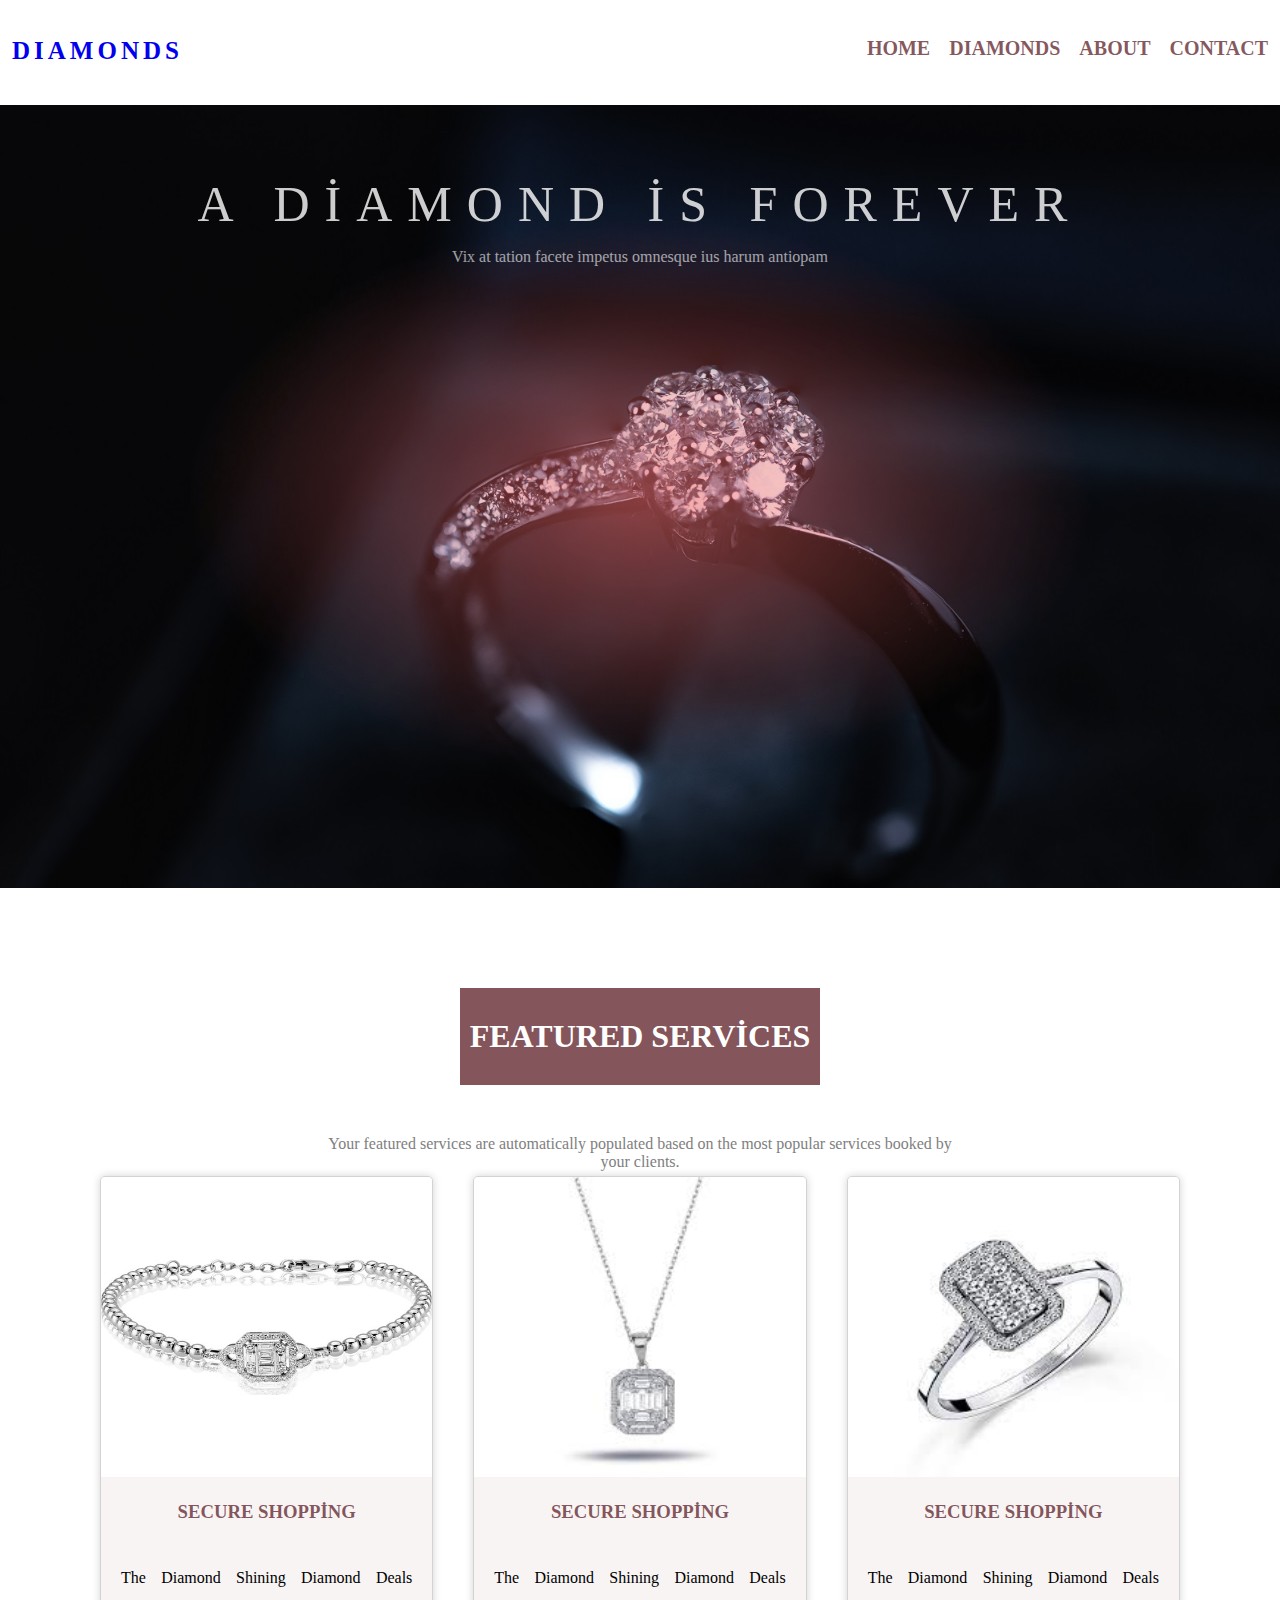
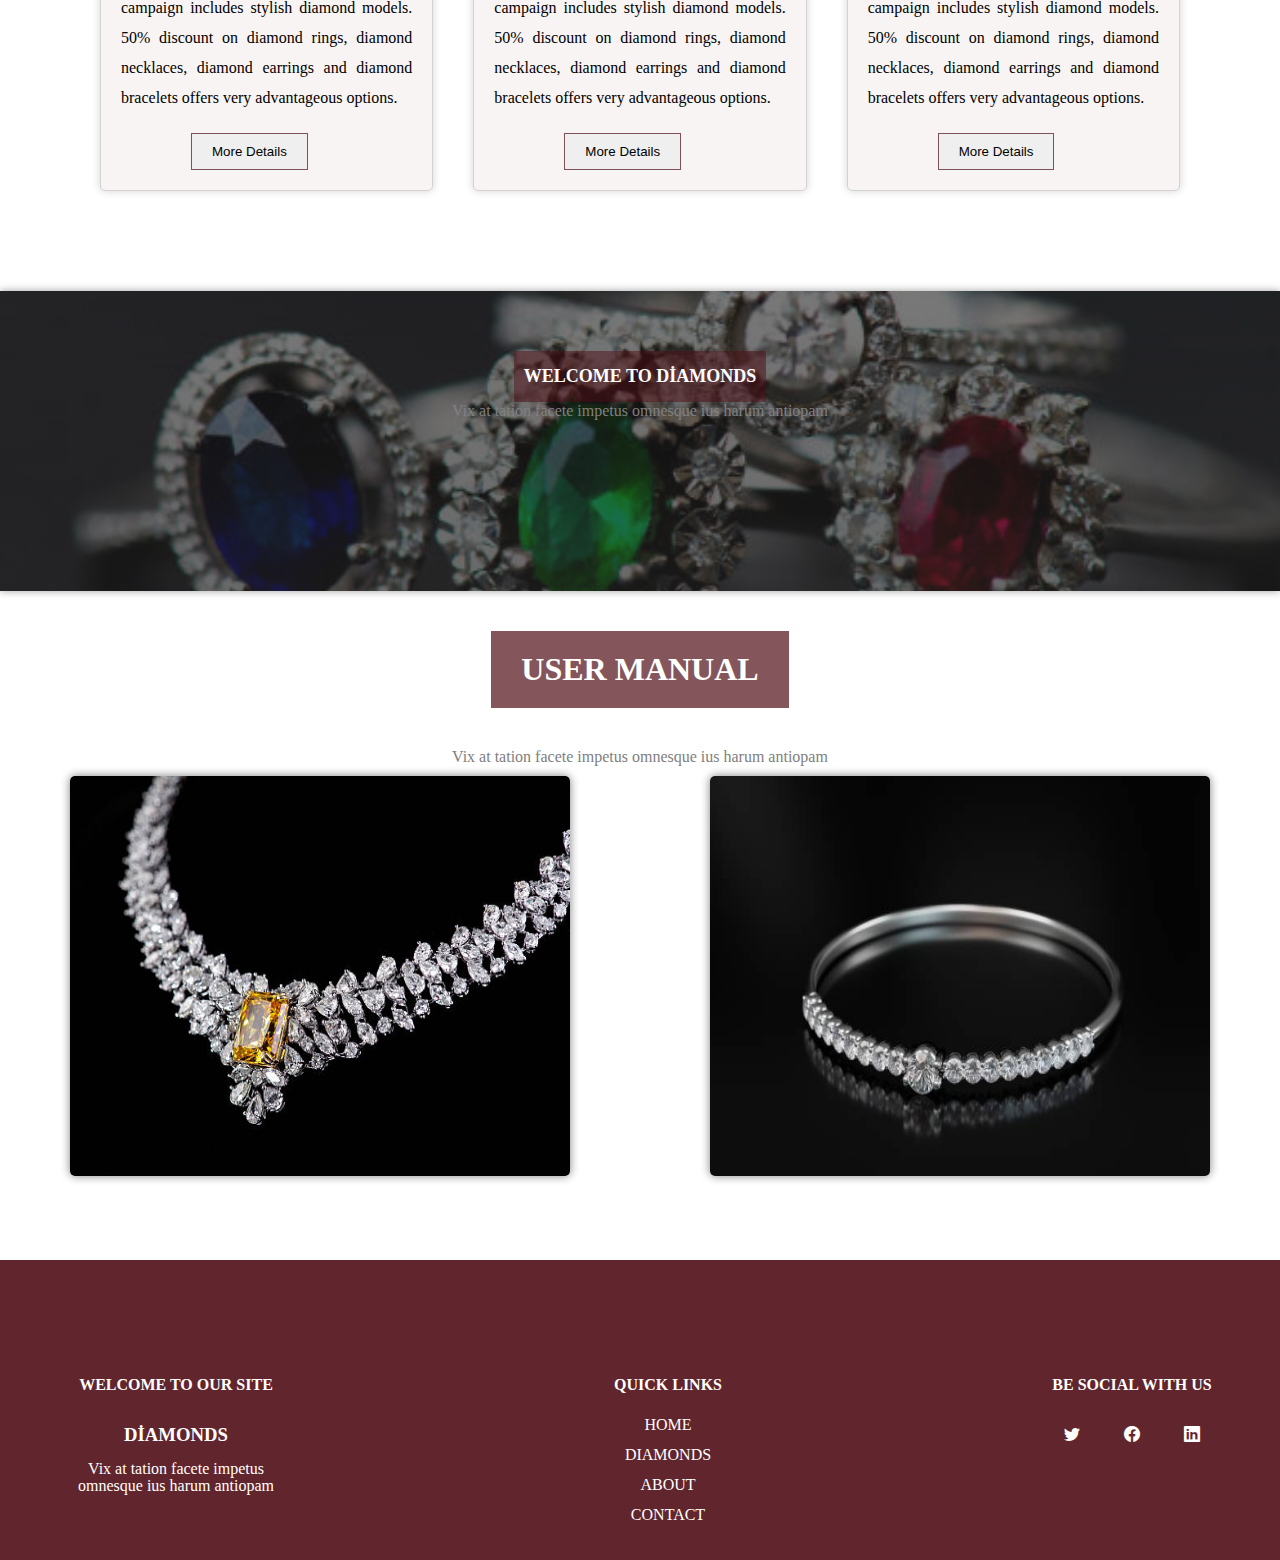
<file: index.html>
<!DOCTYPE html>
<html lang="en">
<head>
    <meta charset="UTF-8">
    <meta http-equiv="X-UA-Compatible" content="IE=edge">
    <meta name="viewport" content="width=device-width, initial-scale=1.0">
    <title> HOME</title>
</head>
<link rel="stylesheet" href="style.css">
<link rel="stylesheet" href="https://cdn.jsdelivr.net/npm/bootstrap-icons@1.10.2/font/bootstrap-icons.css">
<body>
    <section id="welcome-text">
    <header>
        <nav>
            <h1><a href="index.html">DIAMONDS</a></h1>
            <ul>
                <li><a href="index.html">HOME</a></li>
                <li><a href="diamonds.html">DIAMONDS</a></li>
                <li><a href="about.html">ABOUT</a></li>
                <li><a href="contact.html">CONTACT</a></li>
                
            </ul>
        </nav>

        </header>
                <div class="mainslider">
                    <div class="center-area">
                <h1>A DİAMOND İS FOREVER</h1>
                <p>Vix at tation facete impetus omnesque ius harum antiopam</p>
            </div>
        </div>
        </section>
        <section id="featured-text">
            <div class="service">
                <h1>FEATURED SERVİCES</h1>
                <P>Your featured services are automatically populated based on the most popular services booked by your clients.</P>
            </div>
            <div class="cards">
                <div class="card">
                <img src="imgs/img1.jpg" alt="">
                <h3>SECURE SHOPPİNG</h3>
                <p>The Diamond Shining Diamond Deals campaign includes stylish diamond models. 50% discount on diamond rings, diamond necklaces, diamond earrings and diamond bracelets offers very advantageous options.</p>
                <button>More Details</button> </div>
        
            <div class="card">
                <img src="imgs/img2.jpg" alt="">
                <h3>SECURE SHOPPİNG</h3>
                <p>The Diamond Shining Diamond Deals campaign includes stylish diamond models. 50% discount on diamond rings, diamond necklaces, diamond earrings and diamond bracelets offers very advantageous options.</p>
                <button>More Details</button> 
            </div>
            <div class="card">
                <img src="imgs/img3.jpg" alt="">
                <h3>SECURE SHOPPİNG</h3>
                <p>The Diamond Shining Diamond Deals campaign includes stylish diamond models. 50% discount on diamond rings, diamond necklaces, diamond earrings and diamond bracelets offers very advantageous options.</p>
                <button>More Details</button> 
            </div></div>
            
        </section>
        <section id="transition-text">
            <div class="trans-txt">
            <h1>WELCOME TO DİAMONDS</h1>
            <p>Vix at tation facete impetus omnesque ius harum antiopam</p>
        </div>
      
             <div class="trans-txt1">
                <h1>USER MANUAL</h1>
                <p>Vix at tation facete impetus omnesque ius harum antiopam</p>
            </div>
            <div class="images">
            <div class="two-img">
                <img src="imgs/u1.jpg" alt="">
                <div class="left-scroll">
                    <div class="imagetext">Image Text</div>
                </div>
               </div>
               <div class="two-img">
                <img src="imgs/u2.jpg" alt="">
                <div class="right-scroll">
                    <div class="imagetext">Image Text</div>
                </div>
               </div>
            </div>
        </section>
        <footer>
      <div id="foot">
        <div class="first-part">
            <h4>WELCOME TO OUR SITE </h4>
            <h3>DİAMONDS</h3>
            <p>Vix at tation facete impetus omnesque ius harum antiopam</p>
        </div>
        <div class="second-part">
            <h4>QUICK LINKS</h4>
            <a href="index.html">HOME</a>
            <a href="diamonds.html">DIAMONDS</a>
            <a href="about.html">ABOUT</a>
            <a href="contact.html">CONTACT</a>
</div>
       <div class="third-part">
       <h4>BE SOCIAL WITH US</h4>
       <div class="ikons">
        <i class="bi bi-twitter"></i>
        <i class="bi bi-facebook"></i>
        <i class="bi bi-linkedin"></i>
        
       </div>
       </div>
      </div>
            </footer>
        </section>


    
</body>
</html>
</file>
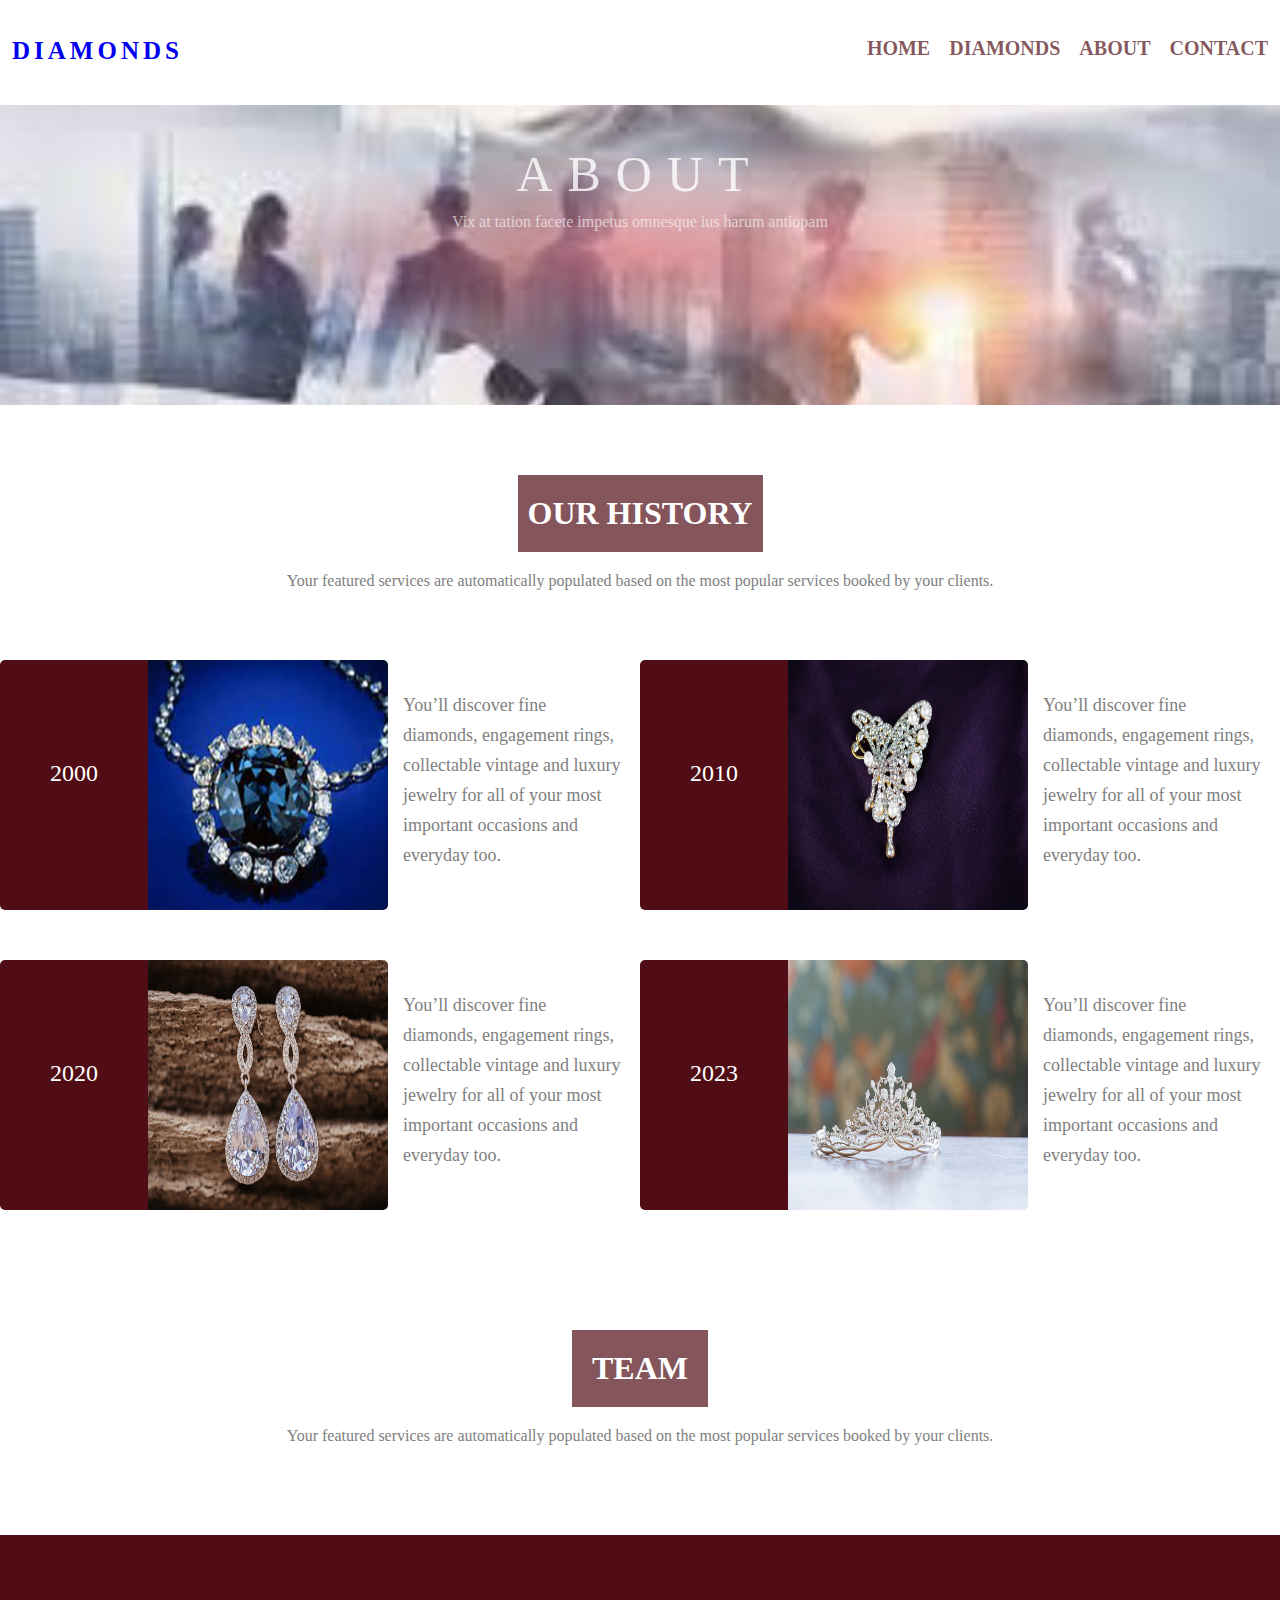
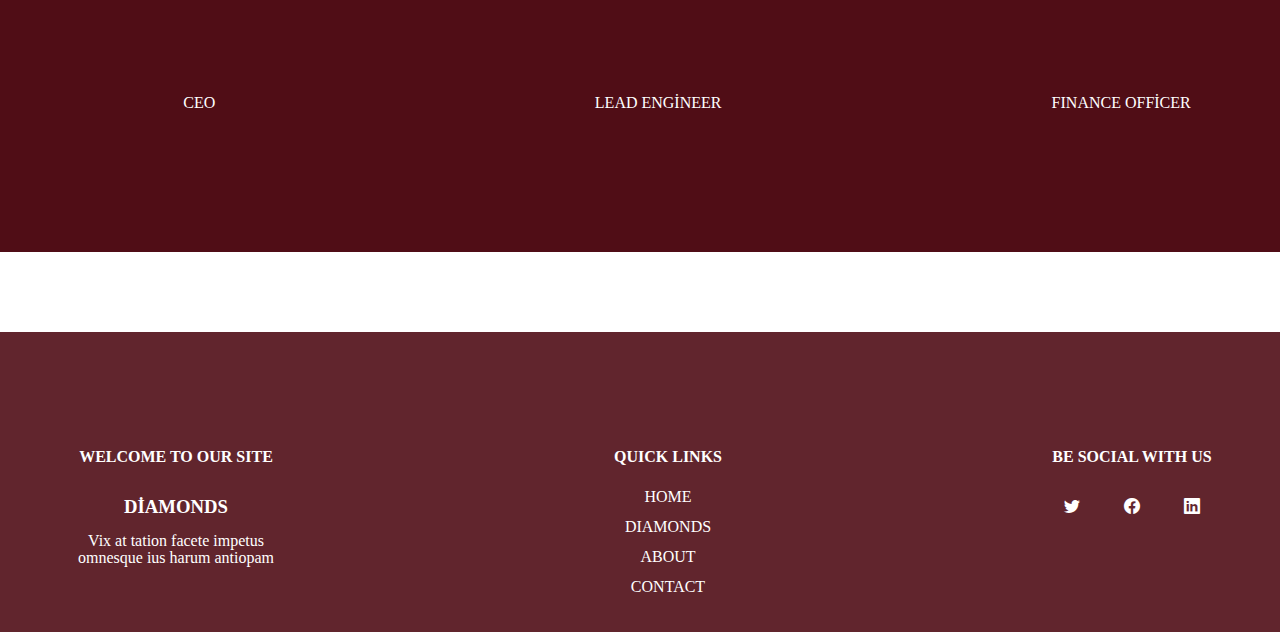
<file: about.html>
<!DOCTYPE html>
<html lang="en">
<head>
    <meta charset="UTF-8">
    <meta http-equiv="X-UA-Compatible" content="IE=edge">
    <meta name="viewport" content="width=device-width, initial-scale=1.0">
    <title>ABOUT</title>
</head>
<link rel="stylesheet" href="style.css">
<link rel="stylesheet" href="https://cdn.jsdelivr.net/npm/bootstrap-icons@1.10.2/font/bootstrap-icons.css">
<body>
    <section id="welcome-text">
    <header>
        <nav>
            <h1><a href="diamonds.html">DIAMONDS</a></h1>
            <ul>
                <li><a href="index.html">HOME</a></li>
                <li><a href="diamonds.html">DIAMONDS</a></li>
                <li><a href="about.html">ABOUT</a></li>
                <li><a href="contact.html">CONTACT</a></li>
                
            </ul>
        </nav>

        </header>
                <div class="aboutslider">
                    <div class="center-area2">
                <h1>ABOUT</h1>
                <p>Vix at tation facete impetus omnesque ius harum antiopam</p>
            </div>
        </div>
        </section>
        <section id="featured-text3">
            <div class="history">
                <h1>OUR HISTORY</h1>
                <P>Your featured services are automatically populated based on the most popular services booked by your clients.</P>
            </div>
            <div class="cards-about">
            <div class="aboutcard">
                <div class="year">2000</div>
           <img src="imgs3/img1.jpg" alt="">
                <p>You’ll discover fine diamonds, engagement rings, 
                    collectable vintage and luxury jewelry for all of 
                    your most important occasions and everyday too.</p>
            </div>
            <div class="aboutcard">
                <div class="year">2010</div>
           <img src="imgs3/img2.jpg" alt="">
                <p>You’ll discover fine diamonds, engagement rings, 
                    collectable vintage and luxury jewelry for all of 
                    your most important occasions and everyday too.</p>
            </div>
            <div class="aboutcard">
                <div class="year">2020</div>
           <img src="imgs3/img3.jpg" alt="">
                <p>You’ll discover fine diamonds, engagement rings, 
                    collectable vintage and luxury jewelry for all of 
                    your most important occasions and everyday too.</p>
            </div>
            <div class="aboutcard">
                <div class="year">2023</div>
           <img src="imgs3/img4.jpg" alt="">
                <p>You’ll discover fine diamonds, engagement rings, 
                    collectable vintage and luxury jewelry for all of 
                    your most important occasions and everyday too.</p>
            </div>
            <div class="team">
                <h1>TEAM</h1>
                <P>Your featured services are automatically populated based on the most popular services booked by your clients.</P>
            </div>
            </div>
            <div class="teambody">
                <div class="teambodyinfo">
                    <img src="imgs3/İMG5.jpg" alt="">
                     <div class="memberlinks"> 
                        <h4>Mia Williams</h4>
                        <i class="bi bi-twitter"></i>
                        <i class="bi bi-facebook"></i>
                        <i class="bi bi-linkedin"></i>
                    </div> 
                    <div class="teamoverlay">
                    <p>CEO</p>
                </div>
                </div>
               
                <div class="teambodyinfo">
                    <img src="imgs3/img6.jpg" alt="">
                    <div class="memberlinks">
                        <h4>John Taylor</h4>
                        <i class="bi bi-twitter"></i>
                        <i class="bi bi-facebook"></i>
                        <i class="bi bi-linkedin"></i>
                    </div>
                    <div class="teamoverlay">
                    <p>LEAD ENGİNEER</p>
                </div>
                </div>
                
                <div class="teambodyinfo">
                    <img src="imgs3/img7.jpg" alt="">
                    <div class="memberlinks">
                    <h4>Mary Brown</h4>
                    <i class="bi bi-twitter"></i>
                        <i class="bi bi-facebook"></i>
                        <i class="bi bi-linkedin"></i>
                    </div>
                    <div class="teamoverlay">
                    <p>FINANCE OFFİCER</p>
                </div>
                </div>
                
            </div>
           
        </section>
       <!--FOOTER ALANI-->
        <footer>
      <div id="foot">
        <div class="first-part">
            <h4>WELCOME TO OUR SITE </h4>
            <h3>DİAMONDS</h3>
            <p>Vix at tation facete impetus omnesque ius harum antiopam</p>
        </div>
        <div class="second-part">
            <h4>QUICK LINKS</h4>
            <a href="index.html">HOME</a>
            <a href="diamonds.html">DIAMONDS</a>
            <a href="about.html">ABOUT</a>
            <a href="contact.html">CONTACT</a>
</div>
       <div class="third-part">
       <h4>BE SOCIAL WITH US</h4>
       <div class="ikons">
        <i class="bi bi-twitter"></i>
        <i class="bi bi-facebook"></i>
        <i class="bi bi-linkedin"></i>
        
       </div>
       </div>
      </div>
            </footer>
        </section>


    
</body>
</html>
</file>
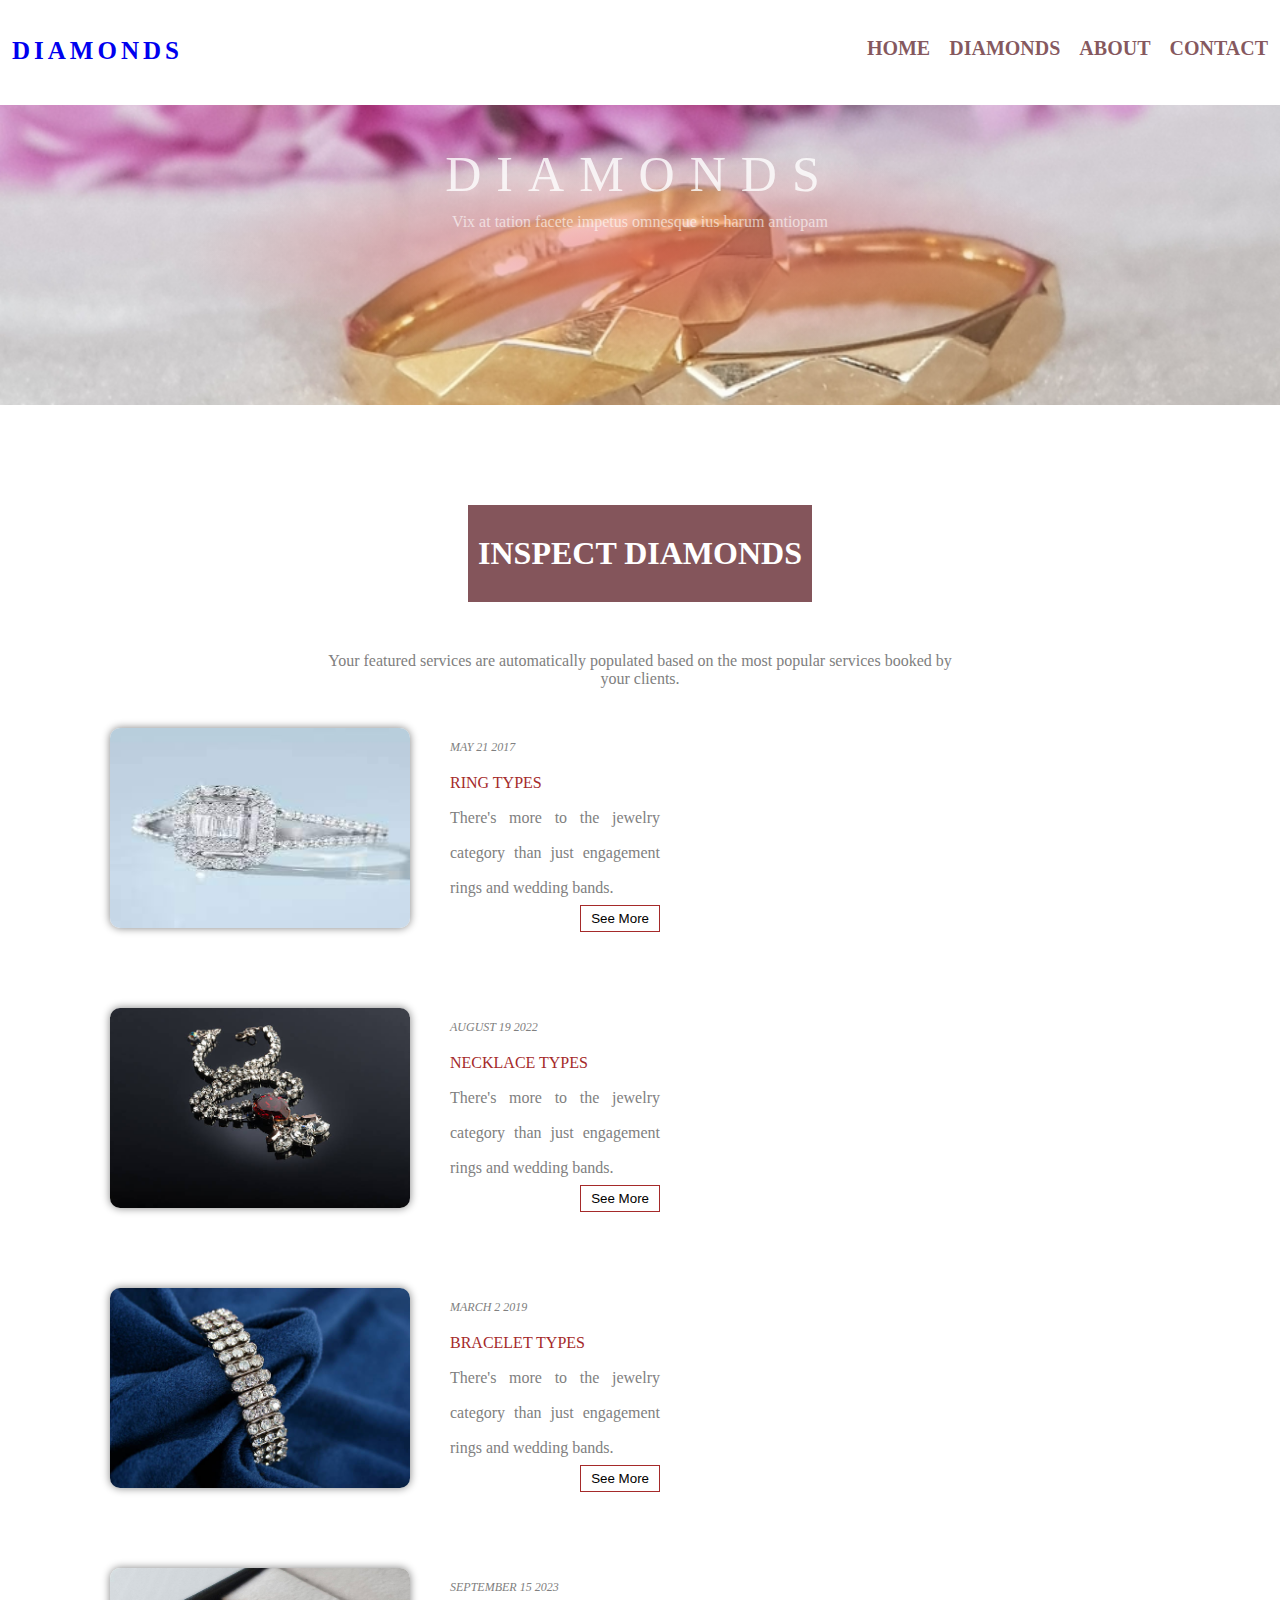
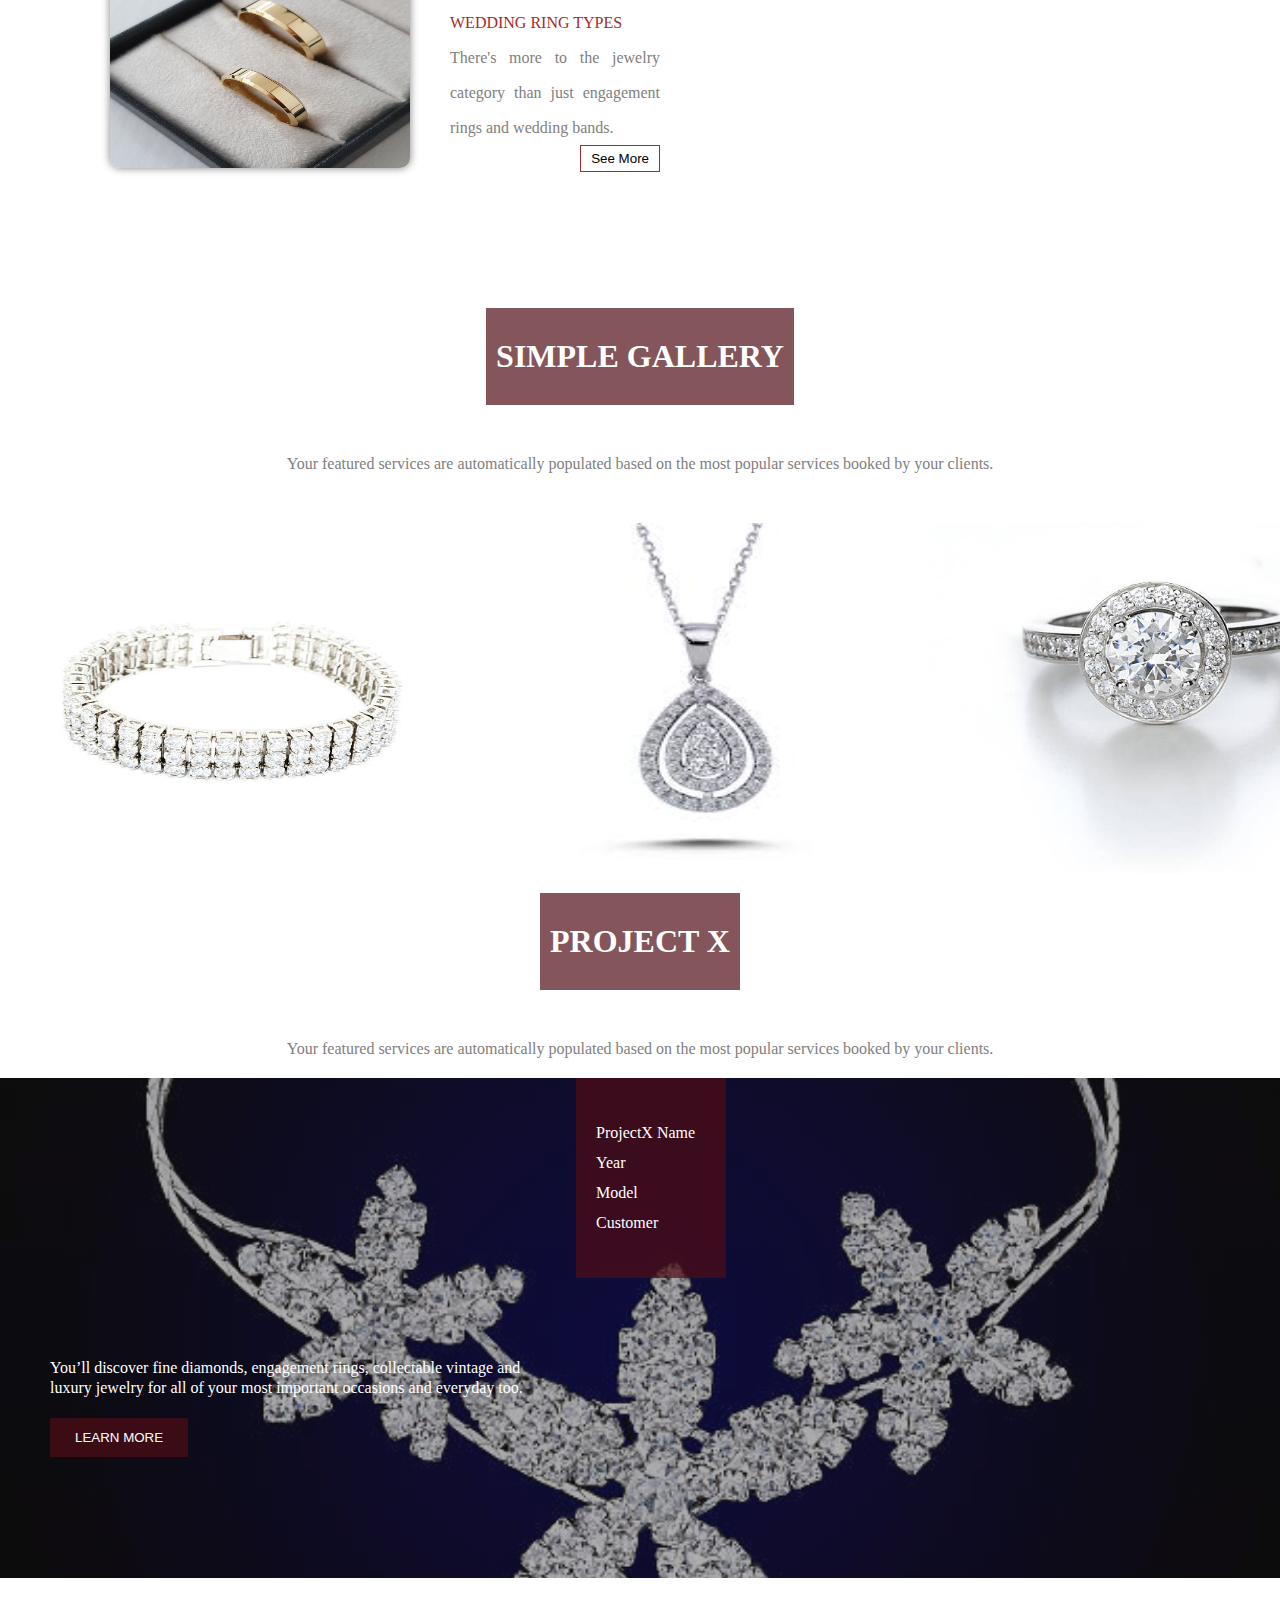
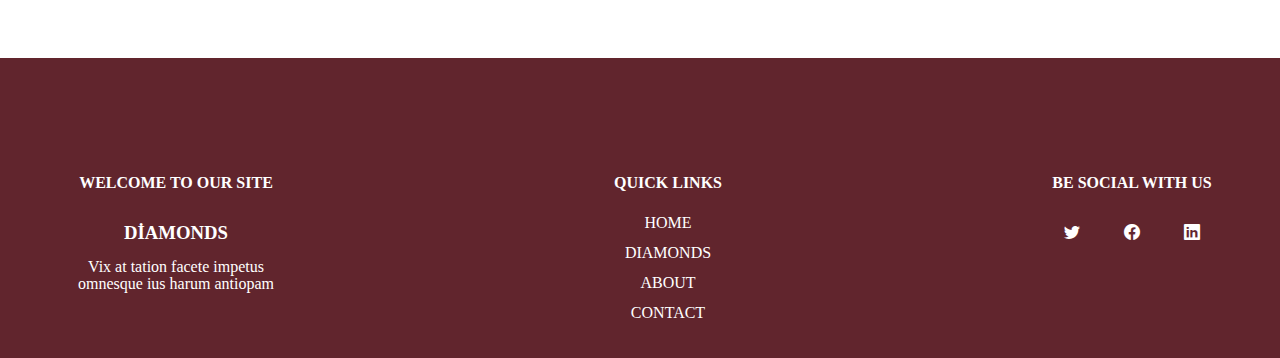
<file: diamonds.html>
<!DOCTYPE html>
<html lang="en">
<head>
    <meta charset="UTF-8">
    <meta http-equiv="X-UA-Compatible" content="IE=edge">
    <meta name="viewport" content="width=device-width, initial-scale=1.0">
    <title>DİAMONDS DIAMONDS</title>
</head>
<link rel="stylesheet" href="style.css">
<link rel="stylesheet" href="https://cdn.jsdelivr.net/npm/bootstrap-icons@1.10.2/font/bootstrap-icons.css">
<body>
    <section id="welcome-text">
    <header>
        <nav>
            <h1><a href="diamonds.html">DIAMONDS</a></h1>
            <ul>
                <li><a href="index.html">HOME</a></li>
                <li><a href="diamonds.html">DIAMONDS</a></li>
                <li><a href="about.html">ABOUT</a></li>
                <li><a href="contact.html">CONTACT</a></li>
                
            </ul>
        </nav>

        </header>
                <div class="mainslider1">
                    <div class="center-area1">
                <h1>DIAMONDS</h1>
                <p>Vix at tation facete impetus omnesque ius harum antiopam</p>
            </div>
        </div>
        </section>
        <section id="featured-text1">
            <div class="inspect">
                <h1>INSPECT DIAMONDS</h1>
                <P>Your featured services are automatically populated based on the most popular services booked by your clients.</P>
            </div>
            <div class="four-cards">
                <div class="card-one">
                        <img src="imgs2/img2.jpg" alt="">
                    <div class="right-items">
                        <i>MAY 21 2017</i></br>
                      <span>RING TYPES</span>
                        <p>There's more to the jewelry category than just engagement rings and wedding bands.</p>
                        <button>See More</button>
                    </div>
                </div>
                <div class="card-one">
                    <img src="imgs2/img3.jpg" alt="">
                <div class="right-items">
                    <i>AUGUST 19 2022</i></br>
                    <span>NECKLACE TYPES</span>
                    <p>There's more to the jewelry category than just engagement rings and wedding bands.</p>
                    <button>See More</button>
                </div>

            </div>
            <div class="card-one">
                <img src="imgs2/img4.jpg" alt="">
            <div class="right-items">
                <i>MARCH 2 2019</i></br>
                <span>BRACELET TYPES</span>
                <p>There's more to the jewelry category than just engagement rings and wedding bands.</p>
                <button>See More</button>
            </div>

        </div>
        <div class="card-one">
            <img src="imgs2/img1.jpg" alt="">
        <div class="right-items">
            <i>SEPTEMBER 15 2023</i></br>
            <span>WEDDING RING TYPES</span>
            <p>There's more to the jewelry category than just engagement rings and wedding bands.</p>
            <button>See More</button>
        </div>

    </div>
            </div>
        </section>
        <section id="featured-text2">
            <div class="gallery">
                <h1>SIMPLE GALLERY</h1>
                <P>Your featured services are automatically
             populated based on the most popular
              services booked by your clients.</P>
            </div>
            <div class="animslider">
            <div class="animation">
                <img src="imgs2/img5.jpg" alt="">
                <img src="imgs2/img6.jpg" alt="">
                <img src="imgs2/img7.jpg" alt="">
                <img src="imgs2/img8.jpg" alt="">
                <img src="imgs2/img9.jpg" alt="">
                <img src="imgs2/img19.jpg" alt="">
                <img src="imgs2/img11.jpg" alt="">
                <img src="imgs2/img12.jpg" alt="">
            </div> 
            </div>
        </div>
            <div class="project">
                <h1>PROJECT X</h1>
                <P>Your featured services are automatically populated based on the most popular services booked by your clients.</P>
            </div>
            <div class="mainslider2">
                <div class="col">
                    <div class="col1">
                        <a href="#">ProjectX Name</a>
                        <a href="#">Year</a>
                        <a href="#">Model</a>
                        <a href="#">Customer</a>
                    </div>
                    <div class="col2">
                        <p>You’ll discover fine diamonds, engagement rings, 
                            collectable vintage and luxury jewelry for all of 
                            your most important occasions and everyday too.</p>
                        <button>LEARN MORE</button>
                    </div>
                </div>
                
            </div>
        </section>
       <!--FOOTER ALANI-->
        <footer>
      <div id="foot">
        <div class="first-part">
            <h4>WELCOME TO OUR SITE </h4>
            <h3>DİAMONDS</h3>
            <p>Vix at tation facete impetus omnesque ius harum antiopam</p>
        </div>
        <div class="second-part">
            <h4>QUICK LINKS</h4>
            <a href="index.html">HOME</a>
            <a href="diamonds.html">DIAMONDS</a>
            <a href="about.html">ABOUT</a>
            <a href="contact.html">CONTACT</a>
</div>
       <div class="third-part">
       <h4>BE SOCIAL WITH US</h4>
       <div class="ikons">
        <i class="bi bi-twitter"></i>
        <i class="bi bi-facebook"></i>
        <i class="bi bi-linkedin"></i>
        
       </div>
       </div>
      </div>
            </footer>
        </section>


    
</body>
</html>
</file>
<file: style.css>
*{
    margin: 0;
    padding: 0;
    box-sizing: border-box;
}
body{
    overflow-x: hidden;
}
/* WELCOME-TEXT ALANI */

header{
    width: 100%;
    height: 10vh;
   
}
nav{
    display: flex;
    justify-content: space-between;
   padding: 30px 12px;
   gap: 12px; 
   align-items: center;
  
   
    
}
nav ul li {
    display: inline-block;
    text-decoration: none;
    padding-left: 15px;

 
}

   nav h1 a{
    letter-spacing: 4px;
    font-size: 25px;
    text-decoration: none;
   }
nav ul li  a{
    text-decoration: none;
    font-size: 20px;
    font-weight: 600;
    transition: 0.5s all;  
     color: rgba(80, 13, 22, 0.7);
     padding: 22px 0;
    
    }
    nav ul li a:hover{
        background-color: rgba(80, 13, 22, 0.7);
        transition: 0.5s all;
        
       
    }
      .mainslider{
        height:87vh ;
        background:radial-gradient( #e6646496 0%, #e6646400 50% ), url(imgs/17.jpg) no-repeat;
        background-size:cover;
        background-position:left;
        
    }
    .center-area{
        height: 200px;
        width:80% ;
        margin: 15px auto;
        color: white;
        text-align: center;
    }
    .center-area h1{
     padding-top:  70px;
    font-size: 50px; 
    font-weight: 400;
    letter-spacing: 15px;  
    opacity: 0.8; 
    }
    .center-area p{
        opacity: 0.6;
        padding-top: 15px;
    }
    /* FEATURES ALANI */
    #featured-text{
        margin: 100px;
        
    }
    .service{
        width: 60%;
        margin: 0 auto;
        text-align: center;
        
    }
    .service p{
        color: gray;
        margin-top: 50px;
    }
    .service h1{
        background-color:rgba(80, 13, 22, 0.7);
        color: white;
        display: inline-block;
        padding: 30px 10px;

    }
    .cards{
      width: 100%;
        display: flex;
        justify-content: space-between;
        margin-top: 5px;
        gap: 40px;
        
         }
 .card{
width: 32%;
height: auto;
border: 1px solid lightgray;
border-radius: 5px;
box-shadow: 0 0 8px lightgray;
text-align: justify;
background-color: rgb(248, 244, 244);
overflow: hidden;
transition: 0.5s all;

}

.card img{
    width: 100%;
    height: 300px;
  transition: 0.5s all;
  
    
   }
   .card img:hover{
    transform: scale(1.05);
    height: 300px;
    transition: 0.5s all;
    
  
   }
   .card h3{
    padding: 20px;
    color: rgba(80, 13, 22, 0.7);
    text-align: center;
    
}
.card:hover{
    color: white;
    background-color:rgba(80, 13, 22, 0.7) ;
    transition: 0.5s all;
}
   .card p{
    padding: 20px 20px;
    line-height: 30px;
   }
   .card button{
    margin-bottom: 20px;
    padding: 10px 20px;
    border: 1px solid rgba(80, 13, 22, 0.7);
    margin-left: 90px;
    transition: 0.5s;
    
   }
   .card button:hover{
    background-color: white;
    color: rgba(80, 13, 22, 0.7);
    border: 1px solid white;
    transition: 0.5s;
   
   }



   /*TRANSİTİON ALANI */
   #transition-text{
    text-align: center;
    
}
   .trans-txt{
   height: 300px;
   background:linear-gradient(rgba(24, 23, 23, 0.582), rgba(36, 35, 35, 0.678)), url(imgs/img.jpg) no-repeat; 
   background-position: center;
   background-size: cover;
   box-shadow: 0 0 8px rgb(158, 158, 160);
   
    
    
}
.trans-txt p{
    color: gray;
    text-align: center;
}
.trans-txt h1{
    background-color:rgba(80, 13, 22, 0.5);
    color: white;
    display: inline-block;
    padding: 15px 10px;
    font-size: 18px;
    margin-top: 60px;
    
    
    
}

.trans-txt1{
    margin: 0 auto;
    text-align: center;
}
.trans-txt1 p{
    color: gray;
    margin-top: 40px;
    margin-bottom: 10px;
}
.trans-txt1 h1{
    margin-top: 40px;
    background-color:rgba(80, 13, 22, 0.7);
    color: white;
    display: inline-block;
    padding: 20px 30px;
}
.images{
    display: flex;
    justify-content: space-around;
    
   }
   .two-img{
    position: relative;
    
   }
   .two-img img{
    width:500px;
    height: 400px;
    box-shadow: 0 0 10px gray;
    border-radius: 5px;
    
}

.left-scroll{
    position: absolute;
    top: 0;
    left: 0; 
    background-color: rgba(80, 13, 22, 0.7);
    width: 0;
    height: 100%;
    transition: 0.5s;
    overflow: hidden;
}
.two-img:hover .left-scroll{
    width: 100%;
}
.imagetext{
 position: absolute;
 top: 50%;
 left: 40%;
 transform: translate(-50%, -50%);
 color: #fff;
 font-size: 20px;
}

.right-scroll{
    position: absolute;
    top: 0;
    right: 0;
    background-color: rgba(80, 13, 22, 0.7);
    width: 0;
    height: 100%;
    transition: 0.5s;
    overflow: hidden;
}
.two-img:hover .right-scroll{
    width: 100%;
}
.imagetext{
 position: absolute;
 top: 50%;
 right: 50%;
 transform: translate(-50%, -50%);
 color: #fff;
 font-size: 20px;
 white-space:nowrap;
}

/*FOOTER ALANI */
#foot{
    width: 100%;
    height: 300px;
    background-color:rgba(80, 13, 22, 0.9) ;
    display: flex;
    justify-content: space-between;
    text-align: center;
    color: white;
    padding: 100px 60px;
    margin-top: 80px;
   
}
.first-part{
    width: 20%;
   line-height: 50px; 
   }

   .first-part p{
line-height: 17px;
   }
.second-part{
    display: flex;
    flex-direction: column;
    line-height: 50px;
}
.second-part a{
    text-decoration: none;
    line-height: 30px;
    color: #fff;
}  
.second-part a:hover{
    opacity: 0.7;
}
.third-part{
    line-height: 50px;
}
.third-part .bi{
    padding: 20px;
    }
.third-part .bi:hover{
    opacity: 0.7;
    cursor: pointer;
}

@media(max-width:768px){
    .center-area h1{
        font-size: 25px;
        }

    
    .service h1{
        font-size: 15px;
        padding: 20px 40px;
       white-space: nowrap;
       
    }
    .service p{
        width: 200px;
        margin-bottom: 15px;
        text-align:justify;
        
}
       .cards{
        display:flex;
        flex-direction: column; 
        align-items: center;
     
        }
        .card{
         width: 320px;
         height:auto;
         
        }
        .card img{
            height: 200px;
            
        }
        .card h3{
         font-size: 18px;
        padding-bottom: 2px;
        }
        .card p{
            font-size: 14px;
            line-height: 20px;
           
        }
        .images{
            display:flex;
            flex-direction: column;
            gap: 40px;
        }
        .two-img img{
            width: 300px;
            height: 400px;
        }
        
        
         .left-scroll{
            position: absolute;
            top: 0;
            left: 90px; 
            background-color: rgba(80, 13, 22, 0.7);
            width: 0;
           height: 100%;
           transition: 0.5s;
            overflow: hidden;
          
        }
        .two-img:hover .left-scroll{
            width: 63%;
        }
        .right-scroll{
            position: absolute;
            top: 0;
            right: 90px; 
            background-color: rgba(80, 13, 22, 0.7);
            width: 0;
           height: 100%;
           transition: 0.5s;
            overflow: hidden;
          
        }
        .two-img:hover .right-scroll{
            width: 63%;
        }
        #foot{
            font-size: 12px;
            padding-left: 10px;
            padding-right: 10px;
            display: flex;
            align-items:baseline;
            
            
        }
        .first-part h4{
           line-height: 15px;
            
        }
    }
    /* DIAMONDS SAYFASI */
    
    .mainslider1{
        height:300px ;
        background:radial-gradient( #e6646496 0%, #e6646400 50% ), url(imgs2/imgs2.jpg) no-repeat;
        background-size:cover;
        background-position:left;
        
     }
     .center-area1{
        width:80% ;
        margin: 15px auto;
        color: white;
        text-align: center;
    }
    .center-area1 h1{
    font-size: 50px; 
    font-weight: 400;
    letter-spacing: 15px;  
    opacity: 0.8; 
    padding-top: 40px;
    }
    .center-area1 p{
        padding-top: 10px;
        opacity: 0.6;
    }
    #featured-text1{
            margin: 100px;
            
        }
        .inspect{
            width: 60%;
            margin: 0 auto;
            text-align: center;
            
        }
        .inspect p{
            color: gray;
            margin-top: 50px;
        }
        .inspect h1{
            background-color:rgba(80, 13, 22, 0.7);
            color: white;
            display: inline-block;
            padding: 30px 10px; 
    }
    .four-cards{
        display: flex;
        justify-content: space-between;
        flex-wrap: wrap;
        
    }
    .card-one{
        display: flex;
        justify-content: space-between;
        margin: 40px 10px;
        gap: 40px;
    }

    .card-one img{
        width: 300px;
        height: 200px;
        border-radius: 10px;
        box-shadow: 0 0 8px gray;
    }
    .card-one img:hover{
       opacity: 0.7;
    }
    .right-items{
        width: 210px;
        height: 200px;
        line-height: 35px;
        text-align: justify;
        color: gray;
    }
    .right-items i{
        font-size: 12px;
    }
    .right-items span{
        color: brown;
    }
    .right-items button{
        float: right;
        padding: 5px 10px;
        border: 1px solid brown;
        background-color: white;
        transition: 0.5s all;
    }
    .right-items button:hover{
        color: white;
        background-color: brown;
        transition: 0.5s all;
    }
     #featured-text2{
        width: 100%;
    }
    .gallery{
            width: 60%;
            margin: 0 auto;
            text-align: center;
            
        }
        .gallery p{
            color: gray;
            margin: 50px auto;
            white-space: nowrap;
        }
        .gallery h1{
            background-color:rgba(80, 13, 22, 0.7);
            color: white;
            display: inline-block;
            padding: 30px 10px; 
        } 
        .animslider{
            width: 100%;
            overflow: hidden;
            margin: 0 auto;
        } 
    .animation{
        width: 300%;
        animation: move 15s infinite ;
        position: relative;
        display: flex;
        float: left;
    }
    .animation img{
     width: 23.33%;
     height: 350px;
    }
    @keyframes move{
          0% {left: 0;}
          25%{left: -100%;}
          50%{left: -200%;}
          75%{left: -100;}
          100%{left: 0;}
    }

    .project{
        width: 60%;
        margin: 20px auto;
        text-align: center;
        
    }
    .project p{
        color: gray;
        margin-top: 50px;
        white-space: nowrap;
    }
    .project h1{
        background-color:rgba(80, 13, 22, 0.7);
        color: white;
        display: inline-block;
        padding: 30px 10px; 
    } 
  
    .mainslider2{
    width: 100%;
      height: 500px;
        background: linear-gradient(rgba(32, 31, 31, 0.384), rgba(34, 30, 30, 0.356)), url(imgs2/prj.jpg) no-repeat;
       background-size: cover;
       background-position: center;
       margin-top: 20px;

    }
    .col1{
        width:150px;
        display:grid;
        text-align: justify;
        line-height: 30px;
        padding: 40px 20px;
        background-color: rgba(80, 13, 22, 0.7);
        margin-left: 45%;
}
.col1 a{
    text-decoration: none;
    color: white;
}
.col2{
    width:40% ;
    margin-left: 50px;
    margin-top: 80px;
    color: #fff;
    line-height: 20px;

}
.col2 button{
 padding: 12px 25px;
 margin-top: 20px;
 background-color: rgba(80, 13, 22, 0.7);
 color: #fff;
 border: none;
 transition: 0.5s;
}
.col2 button:hover{
    transform: scale(0.95);
    cursor: pointer;
    transition: 0.5s;
}
.col2 button:hover:active{
    background-color: #fff;
    color: rgba(80, 13, 22, 0.7) ;
    transition: 0.5s; 
}

/*ABOUT SAYFASI */

.aboutslider{
    height:300px ;
    background:radial-gradient( #e6646496 0%, #e6646400 50% ), url(imgs3/about.jpg) no-repeat;
    background-size:cover;
    background-position:left;
    
    
 }
 .center-area2{
    width:80% ;
    margin: 15px auto;
    color: white;
    text-align: center;
}
.center-area2 h1{
font-size: 50px; 
font-weight: 400;
letter-spacing: 15px;  
opacity: 0.8; 
padding-top: 40px;
}
.center-area2 p{
    padding-top: 10px;
    opacity: 0.6;
}
#featured-text3{
   width: 100%;

    
}
.history{
    width: 60%;
    text-align: center;
    margin:70px auto;    
}
.history p{
    color: gray;
    margin: 20px auto;
}
.history h1{
    background-color:rgba(80, 13, 22, 0.7);
    color: white;
    display: inline-block;
    padding: 20px 10px; 
}
.cards-about{
    width: 100%;
    display: flex;
    flex-wrap: wrap;
    
}

.aboutcard{
    display: flex;
    justify-content: space-between;
    width: 50%;
    height: 250px;
     margin-bottom: 50px;
    

}
.aboutcard .year {
    width: 250px;
    background-color:rgb(80, 13, 22);
    color: #fff;
    font-size: 24px;
    padding: 100px 50px;  
     border-top-left-radius: 5px;
    border-bottom-left-radius:5px

}
.aboutcard img{
    width: 240px;
    border-top-right-radius: 5px;
    border-bottom-right-radius:5px
}

.aboutcard p{
    font-size: 18px;
    text-align: start;
    line-height: 30px;
    color: gray;
    padding:30px 15px;
 
}

 .aboutcard:hover{
 opacity: 0.8;
}
.team{
    width: 60%;
    text-align: center;
    margin:70px auto;    
}
.team p{
    color: gray;
    margin: 20px auto;
}
.team h1{
    background-color:rgba(80, 13, 22, 0.7);
    color: white;
    display: inline-block;
    padding: 20px 20px;  
}
.teambody{
    display: flex;
    width: 100%;
   
}

.teambodyinfo {
     position: relative;
}
.teambodyinfo img{
    width: 100%;
    
}
.memberlinks{
    position:absolute;
    color: white;
   
}
.teamoverlay{
    position: absolute;
    top: 0;
    left: 0;
    right: 0;
    bottom: 0;
    width: 100%;
    height: 100%;
    background-color:rgb(80, 13, 22);
    opacity:1;
    transition: 0.5s all;


}
.memberlinks{
    position: absolute;
    font-size: 20px;
    color:#fff;
    position: absolute;
    top: 0;
    left: 50%;
    transform: translate(-50% -50%);
    background-color:rgba(80, 13, 22, 0.7) ;
    padding: 10px 15px;
    transition: 0.5s all;


}
.teambodyinfo:hover .teamoverlay{
    opacity:0;
    transition: 0.5s all;
   
}

.teambodyinfo:hover .memberlinks{
    font-size: 20px;
    color: #fff;
    position: absolute;
    top: 50%;
    left: 50%;
    transform: translate(-50% -50%);
    transition: 0.5s all;
}  

.teamoverlay p{
    position: absolute;
    color: #fff;
    font-size: 16px;
    top: 50%;
    left: 50%;
    transform: translate(-50% -50%);
}
</file>
